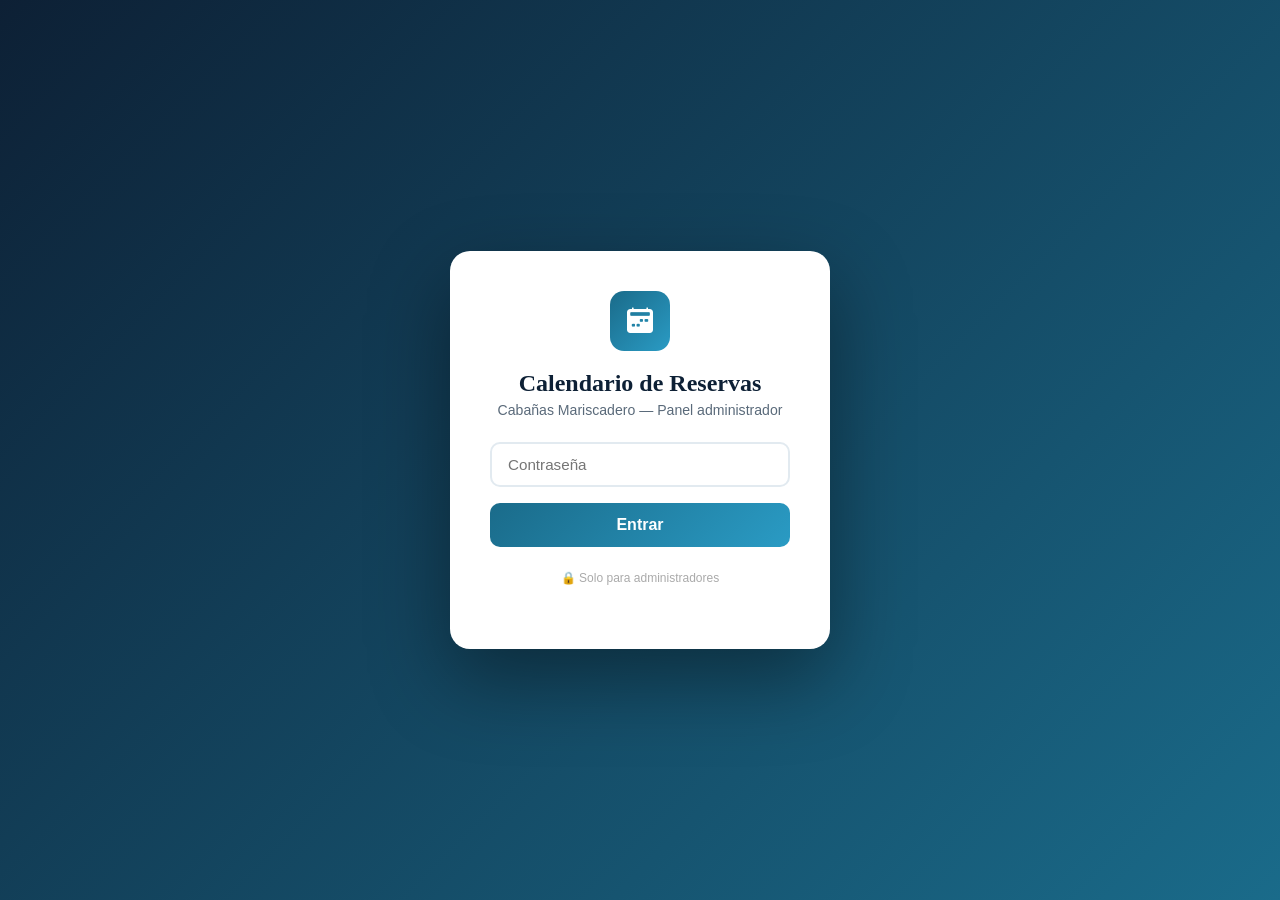
<file: Calendario-reservas.html>
<!DOCTYPE html>
<html lang="es">
<head>
  <meta charset="UTF-8" />
  <meta name="viewport" content="width=device-width, initial-scale=1.0" />
  <title>Calendario Reservas — Cabañas Mariscadero</title>
  <meta http-equiv="X-Frame-Options" content="SAMEORIGIN" />
  <meta http-equiv="X-Content-Type-Options" content="nosniff" />
  <meta name="referrer" content="strict-origin-when-cross-origin" />
  <meta http-equiv="Content-Security-Policy" content="
    default-src 'self';
    style-src 'self' 'unsafe-inline' https://cdn.jsdelivr.net https://fonts.googleapis.com;
    font-src 'self' https://fonts.gstatic.com https://cdn.jsdelivr.net;
    script-src 'self' 'unsafe-inline' https://cdn.jsdelivr.net;
    img-src 'self' data: https:;
    connect-src 'self' https://mariscadero-api.cabanasmariscaderooficial.workers.dev;
  " />
  <link href="https://cdn.jsdelivr.net/npm/bootstrap-icons@1.11.3/font/bootstrap-icons.min.css" rel="stylesheet" />
  <link href="https://fonts.googleapis.com/css2?family=Inter:wght@400;500;600;700&family=Playfair+Display:wght@700&display=swap" rel="stylesheet" />
  <style>
    :root {
      --ocean: #1a6b8a; --ocean-lt: #2a9bc4; --sand: #fdf8f0;
      --gold: #f0c070; --night: #0d2035; --gris: #5a6a7a;
      --borde: #e2eaf0; --blanco: #ffffff; --rojo: #e53e3e;
      --rojo-lt: #fff5f5; --verde: #38a169; --verde-lt: #f0fff4;
    }
    * { box-sizing: border-box; margin: 0; padding: 0; }
    body { font-family: 'Inter', sans-serif; background: var(--sand); color: var(--night); }

    /* LOGIN */
    .login-wrap {
      min-height: 100vh; display: flex; align-items: center; justify-content: center;
      background: linear-gradient(135deg, var(--night), var(--ocean));
    }
    .login-box {
      background: var(--blanco); border-radius: 20px; padding: 2.5rem;
      width: 100%; max-width: 380px; box-shadow: 0 30px 80px rgba(0,0,0,.4); text-align: center;
    }
    .login-logo {
      width: 60px; height: 60px;
      background: linear-gradient(135deg, var(--ocean), var(--ocean-lt));
      border-radius: 14px; display: flex; align-items: center; justify-content: center;
      margin: 0 auto 1.2rem; font-size: 1.6rem; color: var(--blanco);
    }
    .login-box h2 { font-family: 'Playfair Display', serif; font-size: 1.5rem; margin-bottom: .3rem; }
    .login-box p  { color: var(--gris); font-size: .88rem; margin-bottom: 1.5rem; }
    .login-input {
      width: 100%; padding: .75rem 1rem; border: 2px solid var(--borde); border-radius: 10px;
      font-size: .95rem; font-family: inherit; margin-bottom: 1rem; outline: none; transition: border-color .2s;
    }
    .login-input:focus { border-color: var(--ocean); }
    .login-btn {
      width: 100%; padding: .8rem;
      background: linear-gradient(135deg, var(--ocean), var(--ocean-lt));
      color: var(--blanco); border: none; border-radius: 10px;
      font-size: 1rem; font-weight: 600; cursor: pointer;
    }
    .login-btn:hover { opacity: .9; }
    .login-error { color: var(--rojo); font-size: .82rem; margin-top: .5rem; display: none; }

    /* NAV */
    .panel-nav {
      background: var(--night); padding: 1rem 2rem;
      display: flex; align-items: center; justify-content: space-between;
      position: sticky; top: 0; z-index: 100;
    }
    .panel-brand { color: var(--gold); font-family: 'Playfair Display', serif; font-size: 1.1rem; }
    .nav-links { display: flex; align-items: center; gap: 1rem; }
    .nav-links a { color: rgba(255,255,255,.6); text-decoration: none; font-size: .85rem; transition: color .2s; }
    .nav-links a:hover { color: var(--gold); }
    .logout-btn {
      background: rgba(255,255,255,.1); color: var(--blanco);
      border: 1px solid rgba(255,255,255,.2); border-radius: 50px;
      padding: .35rem 1rem; font-size: .82rem; cursor: pointer;
    }

    /* PANEL */
    .panel-wrap { display: none; }
    .panel-body { padding: 1.5rem 2rem; }
    .panel-title { font-family: 'Playfair Display', serif; font-size: 1.8rem; margin-bottom: .3rem; }
    .panel-sub   { color: var(--gris); font-size: .9rem; margin-bottom: 1.5rem; }

    /* CONTROLES */
    .controles { display: flex; flex-wrap: wrap; gap: .75rem; align-items: center; margin-bottom: 1.5rem; }
    .controles select, .controles button {
      padding: .5rem 1rem; border-radius: 8px; font-family: inherit;
      font-size: .9rem; cursor: pointer; border: 2px solid var(--borde); background: var(--blanco);
    }
    .btn-actualizar { background: var(--ocean)!important; color: #fff!important; border-color: var(--ocean)!important; font-weight: 600; }
    .btn-hoy        { background: var(--gold)!important; color: var(--night)!important; border-color: var(--gold)!important; font-weight: 600; }

    /* LEYENDA */
    .leyenda { display: flex; flex-wrap: wrap; gap: 1rem; margin-bottom: 1.5rem; align-items: center; }
    .leyenda-item { display: flex; align-items: center; gap: .4rem; font-size: .82rem; }
    .leyenda-box { width: 22px; height: 22px; border-radius: 4px; border: 1px solid #ddd; }
    .box-libre { background: var(--verde-lt); border-color: #c6f6d5; }
    .box-ocup  { background: #fed7d7; border-color: #fc8181; }
    .box-hoy   { background: #ebf8ff; border: 2px solid var(--ocean); }

    /* TABLA */
    .cal-wrapper { overflow-x: auto; border-radius: 16px; border: 1px solid var(--borde); background: var(--blanco); box-shadow: 0 4px 20px rgba(0,0,0,.06); }

    table.cal { border-collapse: collapse; width: 100%; }

    /* Cabecera fija */
    table.cal thead th {
      background: var(--night); color: var(--gold); font-weight: 700;
      text-align: center; padding: .7rem .5rem; white-space: nowrap;
      position: sticky; top: 0; z-index: 10; min-width: 130px;
    }
    table.cal thead th:first-child { min-width: 90px; text-align: left; padding-left: 1rem; }

    /* Fila mes */
    tr.mes-header td {
      background: linear-gradient(90deg, var(--ocean), var(--ocean-lt));
      color: #fff; font-weight: 700; font-size: .8rem;
      padding: .5rem 1rem; text-transform: uppercase; letter-spacing: .05em;
    }

    /* Filas días */
    tr.dia-row td {
      border-bottom: 1px solid #f0f4f7;
      vertical-align: top; padding: 3px;
    }
    tr.dia-row td:first-child {
      text-align: left; padding-left: 1rem; padding-top: 6px;
      white-space: nowrap; color: var(--gris); font-size: .75rem;
      vertical-align: middle; min-width: 90px;
    }
    tr.dia-row:hover td { background: #f7fbff; }
    tr.dia-hoy td { background: #ebf8ff!important; }
    tr.dia-hoy td:first-child { color: var(--ocean)!important; font-weight: 700; }

    /* Celda vacía */
    .celda-libre {
      height: 32px; border-radius: 6px;
      background: var(--verde-lt); border: 1px solid #c6f6d5;
    }

    /* Celda con reserva — GRANDE con info */
    .celda-ocup {
      border-radius: 6px;
      background: #fed7d7; border: 1px solid #fc8181;
      padding: 4px 6px; min-height: 32px;
      font-size: .68rem; line-height: 1.3;
      color: var(--night);
    }
    .celda-ocup.primera {
      border-top-left-radius: 10px; border-top-right-radius: 10px;
      background: #fc8181; color: #fff;
      font-weight: 700; padding-top: 5px;
    }
    .celda-ocup .c-nombre { font-weight: 700; font-size: .72rem; white-space: nowrap; overflow: hidden; text-overflow: ellipsis; max-width: 110px; }
    .celda-ocup .c-hora   { font-size: .65rem; color: #744210; font-weight: 600; margin-top: 1px; }
    .celda-ocup .c-personas { color: #744210; font-size: .64rem; }
    .celda-ocup .c-pagos { display: flex; flex-direction: column; gap: 1px; margin-top: 2px; }
    .celda-ocup .c-pago { font-size: .62rem; color: #553c1a; }
    .celda-ocup.primera .c-hora,
    .celda-ocup.primera .c-personas,
    .celda-ocup.primera .c-pago { color: rgba(255,255,255,.85); }
    .c-hora-salida {
      font-size: .65rem; font-weight: 700; color: var(--rojo);
      text-align: center; padding: 4px 2px;
    }

    /* Fila resumen mensual */
    tr.mes-resumen td {
      background: linear-gradient(90deg, #1a3a5c, #1a5c3a);
      padding: .6rem 1rem;
    }
    .mes-resumen-inner {
      display: flex; flex-wrap: wrap; align-items: center; gap: .8rem;
    }
    .mes-resumen-label {
      color: var(--gold); font-weight: 700; font-size: .8rem;
      text-transform: uppercase; letter-spacing: .04em; white-space: nowrap;
    }
    .mes-resumen-items { display: flex; flex-wrap: wrap; gap: .5rem; }
    .mes-res-chip {
      background: rgba(255,255,255,.12); border-radius: 20px;
      padding: 3px 10px; font-size: .76rem; color: #fff; font-weight: 600; white-space: nowrap;
    }
    .mes-res-chip.total {
      background: var(--gold); color: var(--night); font-weight: 700;
    }
    .mes-res-chip.cero { opacity: .45; }

    /* Botón comprobante en celda */
    .btn-comprobante {
      display: inline-flex; align-items: center; gap: 3px;
      background: rgba(255,255,255,.25); border: none; border-radius: 4px;
      color: #fff; font-size: .6rem; cursor: pointer; padding: 2px 5px; margin-top: 3px;
    }
    .btn-comprobante:hover { background: rgba(255,255,255,.4); }

    /* Hoy */
    .celda-libre.hoy, .celda-ocup.hoy { outline: 2px solid var(--ocean); }

    /* LOADING */
    .loading-overlay {
      position: fixed; inset: 0; background: rgba(13,32,53,.7);
      display: none; align-items: center; justify-content: center; z-index: 9999;
    }
    .loading-spinner {
      width: 50px; height: 50px; border: 4px solid rgba(255,255,255,.2);
      border-top-color: var(--gold); border-radius: 50%; animation: spin .8s linear infinite;
    }
    @keyframes spin { to { transform: rotate(360deg); } }

    .error-box { background: #fff5f5; border: 1px solid #fed7d7; color: var(--rojo); padding: 1rem 1.5rem; border-radius: 10px; margin-bottom: 1rem; font-size: .88rem; }

    @media(max-width:700px) {
      .panel-body { padding: 1rem; }
      table.cal thead th { min-width: 90px; font-size: .72rem; }
      .celda-ocup .c-nombre { max-width: 70px; }
    }
  </style>
</head>
<body>

<div class="loading-overlay" id="loadingOverlay"><div class="loading-spinner"></div></div>

<div class="login-wrap" id="loginWrap">
  <div class="login-box">
    <div class="login-logo"><i class="bi bi-calendar2-week-fill"></i></div>
    <h2>Calendario de Reservas</h2>
    <p>Cabañas Mariscadero — Panel administrador</p>
    <input type="password" class="login-input" id="loginPass" placeholder="Contraseña"
      onkeydown="if(event.key==='Enter') doLogin()" />
    <button class="login-btn" onclick="doLogin()">Entrar</button>
    <p class="login-error" id="loginError">⚠️ Contraseña incorrecta</p>
    <p style="font-size:.75rem;color:#aaa;margin-top:1.5rem;">🔒 Solo para administradores</p>
  </div>
</div>

<div class="panel-wrap" id="panelWrap">
  <nav class="panel-nav">
    <div class="panel-brand">🏠 Cabañas Mariscadero</div>
    <div class="nav-links">
      <a href="index.html" target="_blank"><i class="bi bi-house-fill"></i> Página web</a>
      <a href="Disponibilidad.html"><i class="bi bi-grid-fill"></i> Panel admin</a>
      <button class="logout-btn" onclick="doLogout()"><i class="bi bi-box-arrow-left"></i> Salir</button>
    </div>
  </nav>

  <div class="panel-body">
    <h1 class="panel-title"><i class="bi bi-calendar3" style="color:var(--ocean)"></i> Calendario anual de reservas</h1>
    <p class="panel-sub">Vista anual completa. Cada celda roja muestra nombre, personas y pagos de la reserva.</p>

    <div id="errorBox" class="error-box" style="display:none"></div>

    <div class="controles">
      <label style="font-weight:600;font-size:.9rem;">Año:</label>
      <select id="selAnio"></select>
      <label style="font-weight:600;font-size:.9rem;">Mes:</label>
      <select id="selMes">
        <option value="0">Todo el año</option>
        <option value="1">Enero</option><option value="2">Febrero</option>
        <option value="3">Marzo</option><option value="4">Abril</option>
        <option value="5">Mayo</option><option value="6">Junio</option>
        <option value="7">Julio</option><option value="8">Agosto</option>
        <option value="9">Septiembre</option><option value="10">Octubre</option>
        <option value="11">Noviembre</option><option value="12">Diciembre</option>
      </select>
      <button class="btn-actualizar" onclick="recargar()"><i class="bi bi-arrow-clockwise"></i> Actualizar</button>
      <button class="btn-hoy" onclick="irAHoy()"><i class="bi bi-calendar-check"></i> Ir a hoy</button>
    </div>

    <div class="leyenda">
      <div class="leyenda-item"><div class="leyenda-box box-ocup"></div><span>Reservado (con info visible)</span></div>
      <div class="leyenda-item"><div class="leyenda-box box-libre"></div><span>Libre</span></div>
      <div class="leyenda-item"><div class="leyenda-box box-hoy"></div><span>Hoy</span></div>
    </div>

    <div class="cal-wrapper" id="calWrapper">
      <p style="padding:2rem;color:var(--gris)">Cargando...</p>
    </div>
  </div>
</div>

<script>
  var WORKER_URL = 'https://mariscadero-api.cabanasmariscaderooficial.workers.dev';
  var API_URL    = WORKER_URL + '/reservas';

  var MESES  = ['Enero','Febrero','Marzo','Abril','Mayo','Junio','Julio','Agosto','Septiembre','Octubre','Noviembre','Diciembre'];
  var DIAS_S = ['Dom','Lun','Mar','Mié','Jue','Vie','Sáb'];
  var reservasData = {};

  function toISO(d) {
    var y = d.getFullYear();
    var m = String(d.getMonth()+1).padStart(2,'0');
    var dd = String(d.getDate()).padStart(2,'0');
    return y + '-' + m + '-' + dd;
  }

  function getHoy() { return toISO(new Date()); }

  function showLoading(v) { document.getElementById('loadingOverlay').style.display = v ? 'flex' : 'none'; }

  function showError(msg) {
    var el = document.getElementById('errorBox');
    el.style.display = msg ? 'block' : 'none';
    el.textContent = msg || '';
  }

  function doLogin() {
    var pass = document.getElementById('loginPass').value;
    var xhr = new XMLHttpRequest();
    xhr.open('POST', WORKER_URL + '/login', true);
    xhr.setRequestHeader('Content-Type', 'application/json');
    xhr.onreadystatechange = function() {
      if (xhr.readyState !== 4) return;
      try {
        var data = JSON.parse(xhr.responseText);
        if (data.ok) {
          document.getElementById('loginWrap').style.display = 'none';
          document.getElementById('panelWrap').style.display = 'block';
          iniciarPanel();
        } else {
          document.getElementById('loginError').style.display = 'block';
        }
      } catch(e) {
        document.getElementById('loginError').style.display = 'block';
      }
    };
    xhr.send(JSON.stringify({ password: pass }));
  }

  function doLogout() {
    document.getElementById('loginWrap').style.display = 'flex';
    document.getElementById('panelWrap').style.display = 'none';
    document.getElementById('loginPass').value = '';
  }

  function iniciarPanel() {
    var selAnio = document.getElementById('selAnio');
    var anioActual = new Date().getFullYear();
    for (var a = anioActual - 1; a <= anioActual + 2; a++) {
      var opt = document.createElement('option');
      opt.value = a; opt.textContent = a;
      if (a === anioActual) opt.selected = true;
      selAnio.appendChild(opt);
    }
    document.getElementById('selMes').value = new Date().getMonth() + 1;
    cargarYRenderizar();
  }

  function cargarYRenderizar() {
    showLoading(true); showError('');
    var xhr = new XMLHttpRequest();
    xhr.open('GET', API_URL, true);
    xhr.onreadystatechange = function() {
      if (xhr.readyState !== 4) return;
      if (xhr.status === 200) {
        try { reservasData = JSON.parse(xhr.responseText) || {}; }
        catch(e) { reservasData = {}; showError('⚠️ Error al leer datos.'); }
      } else {
        reservasData = {};
        showError('⚠️ No se pudo conectar (' + xhr.status + '). Revisa tu conexión.');
      }
      renderCalendario();
      showLoading(false);
    };
    xhr.onerror = function() {
      reservasData = {}; showError('⚠️ Error de red.');
      renderCalendario(); showLoading(false);
    };
    xhr.send();
  }

  function recargar() { cargarYRenderizar(); }

  function irAHoy() {
    document.getElementById('selAnio').value = new Date().getFullYear();
    document.getElementById('selMes').value  = new Date().getMonth() + 1;
    cargarYRenderizar();
    setTimeout(function() {
      var el = document.getElementById('fila-' + getHoy());
      if (el) el.scrollIntoView({ behavior: 'smooth', block: 'center' });
    }, 700);
  }

  function buildReservasMap() {
    var map = {};
    for (var cab = 1; cab <= 7; cab++) {
      var lista = reservasData[cab] || reservasData[String(cab)] || [];
      for (var i = 0; i < lista.length; i++) {
        var r = lista[i];
        var cur = new Date(r.llegada + 'T12:00:00');
        var fin = new Date(r.salida  + 'T12:00:00');
        var ultimo = new Date(fin); ultimo.setDate(ultimo.getDate() - 1);
        var ultimoStr = toISO(ultimo);
        var primera = true;
        while (cur < fin) {
          var key = toISO(cur) + '|' + cab;
          map[key] = { r: r, primera: primera, ultima: toISO(cur) === ultimoStr };
          primera = false;
          cur.setDate(cur.getDate() + 1);
        }
      }
    }
    return map;
  }

  function fmt(f) {
    if (!f) return '';
    var p = f.split('-');
    return p[2] + '/' + p[1] + '/' + p[0];
  }

  function fmtHora(h) {
    if (!h) return '';
    var parts = h.split(':');
    var hora = parseInt(parts[0], 10);
    var min  = parts[1];
    var ampm = hora >= 12 ? 'PM' : 'AM';
    hora = hora % 12 || 12;
    return hora + ':' + min + ' ' + ampm;
  }

  function fmtPeso(n) {
    if (!n) return '';
    return '$' + Number(n).toLocaleString('es-CL');
  }

  function diasEnMes(anio, mes) { return new Date(anio, mes, 0).getDate(); }

  function verComprobante(id) {
    var found = null;
    for (var cab in reservasData) {
      var lista = reservasData[cab] || [];
      for (var i = 0; i < lista.length; i++) {
        if (lista[i].id == id) { found = lista[i]; break; }
      }
      if (found) break;
    }
    if (!found || !found.comprobante) { alert('No hay comprobante disponible'); return; }
    var modal = document.createElement('div');
    modal.style.cssText = 'position:fixed;inset:0;background:rgba(0,0,0,.9);display:flex;align-items:center;justify-content:center;z-index:10000;padding:1rem;';
    modal.innerHTML =
      '<button onclick="this.parentElement.remove()" style="position:absolute;top:1rem;right:1rem;background:#fff;border:none;border-radius:50%;width:40px;height:40px;font-size:1.5rem;cursor:pointer">✕</button>' +
      '<div style="background:#fff;border-radius:12px;overflow:hidden;max-width:90vw;max-height:90vh;">' +
        '<div style="background:linear-gradient(135deg,var(--ocean),var(--ocean-lt));color:#fff;padding:1rem 1.5rem;">' +
          '<h3 style="margin:0;font-size:1.1rem">📎 Comprobante</h3>' +
          '<p style="margin:.3rem 0 0 0;font-size:.85rem;opacity:.9">' + found.nombre + ' · ' + fmt(found.llegada) + ' → ' + fmt(found.salida) + '</p>' +
        '</div>' +
        '<div style="padding:1rem;background:#f5f5f5;display:flex;align-items:center;justify-content:center;">' +
          '<img src="' + found.comprobante + '" style="max-width:100%;max-height:65vh;border-radius:8px;" />' +
        '</div>' +
      '</div>';
    modal.onclick = function(e) { if (e.target === modal) modal.remove(); };
    document.body.appendChild(modal);
  }

  function calcularResumenMes(anio, mes) {
    var totDep = 0, totAbo = 0, totEfe = 0;
    var mm = String(mes).padStart(2,'0');
    var prefijo = anio + '-' + mm + '-';
    for (var cab in reservasData) {
      var lista = reservasData[cab] || [];
      for (var i = 0; i < lista.length; i++) {
        var r = lista[i];
        if (r.llegada && r.llegada.indexOf(prefijo) === 0) {
          totDep += Number(r.deposito) || 0;
          totAbo += Number(r.abono)    || 0;
          totEfe += Number(r.efectivo) || 0;
        }
      }
    }
    return { dep: totDep, abo: totAbo, efe: totEfe, total: totDep + totAbo + totEfe };
  }

  function renderCalendario() {
    var anio   = parseInt(document.getElementById('selAnio').value, 10);
    var mesSel = parseInt(document.getElementById('selMes').value, 10);
    var hoyStr = getHoy();
    var resMap = buildReservasMap();

    var mesInicio = mesSel === 0 ? 1  : mesSel;
    var mesFin    = mesSel === 0 ? 12 : mesSel;

    var html = '<table class="cal"><thead><tr><th>Fecha</th>';
    for (var c = 1; c <= 7; c++) html += '<th>🏠 Cabaña N°' + c + '</th>';
    html += '</tr></thead><tbody>';

    for (var mes = mesInicio; mes <= mesFin; mes++) {
      html += '<tr class="mes-header"><td colspan="8">📅 ' + MESES[mes-1] + ' ' + anio + '</td></tr>';
      var ndias = diasEnMes(anio, mes);

      for (var d = 1; d <= ndias; d++) {
        var mm    = String(mes).padStart(2,'0');
        var dd    = String(d).padStart(2,'0');
        var fecha = anio + '-' + mm + '-' + dd;
        var diasem = new Date(fecha + 'T12:00:00').getDay();
        var esHoy  = fecha === hoyStr;
        var esFinde = diasem === 0 || diasem === 6;

        html += '<tr class="dia-row' + (esHoy ? ' dia-hoy' : '') + '" id="fila-' + fecha + '">';
        html += '<td style="' + (esFinde ? 'color:#d97706;font-weight:600' : '') + '">';
        html += DIAS_S[diasem] + ' ' + d;
        if (esHoy) html += ' <span style="font-size:.58rem;background:var(--ocean);color:#fff;border-radius:4px;padding:1px 4px">HOY</span>';
        html += '</td>';

        for (var cab = 1; cab <= 7; cab++) {
          var key  = fecha + '|' + cab;
          var info = resMap[key];

          if (!info) {
            html += '<td><div class="celda-libre' + (esHoy ? ' hoy' : '') + '"></div></td>';
          } else {
            var r = info.r;
            var clases = 'celda-ocup' + (info.primera ? ' primera' : '') + (esHoy ? ' hoy' : '');
            html += '<td><div class="' + clases + '">';
            if (info.primera) {
              html += '<div class="c-nombre">👤 ' + r.nombre + '</div>';
              if (r.horaLlegada) html += '<div class="c-hora">🕐 Entrada: ' + fmtHora(r.horaLlegada) + '</div>';
              html += '<div class="c-personas">👥 ' + (r.personas || '—') + ' personas</div>';
              html += '<div class="c-pagos">';
              if (r.deposito) html += '<div class="c-pago">🏦 Dep: ' + fmtPeso(r.deposito) + '</div>';
              if (r.abono)    html += '<div class="c-pago">💵 Abono: ' + fmtPeso(r.abono) + '</div>';
              if (r.efectivo) html += '<div class="c-pago">💰 Efect: ' + fmtPeso(r.efectivo) + '</div>';
              html += '</div>';
              if (r.comprobante) {
                html += '<button class="btn-comprobante" onclick="verComprobante(' + r.id + ')">📎 Ver foto</button>';
              }
            } else if (info.ultima) {
              if (r.horaSalida) html += '<div class="c-hora-salida">🕛 Salida: ' + fmtHora(r.horaSalida) + '</div>';
            }
            html += '</div></td>';
          }
        }
        html += '</tr>';
      }

      var res = calcularResumenMes(anio, mes);
      html += '<tr class="mes-resumen"><td colspan="8">';
      html += '<div class="mes-resumen-inner">';
      html += '<span class="mes-resumen-label">💰 Ingresos ' + MESES[mes-1] + ':</span>';
      html += '<div class="mes-resumen-items">';
      html += '<span class="mes-res-chip' + (res.dep === 0 ? ' cero' : '') + '">🏦 Depósitos: ' + fmtPeso(res.dep || 0) + '</span>';
      html += '<span class="mes-res-chip' + (res.abo === 0 ? ' cero' : '') + '">💵 Abonos: '    + fmtPeso(res.abo || 0) + '</span>';
      html += '<span class="mes-res-chip' + (res.efe === 0 ? ' cero' : '') + '">💰 Efectivo: '  + fmtPeso(res.efe || 0) + '</span>';
      html += '<span class="mes-res-chip total">✅ Total: ' + fmtPeso(res.total) + '</span>';
      html += '</div></div></td></tr>';
    }

    html += '</tbody></table>';
    document.getElementById('calWrapper').innerHTML = html;
  }
</script>
</body>
</html>
</file>
